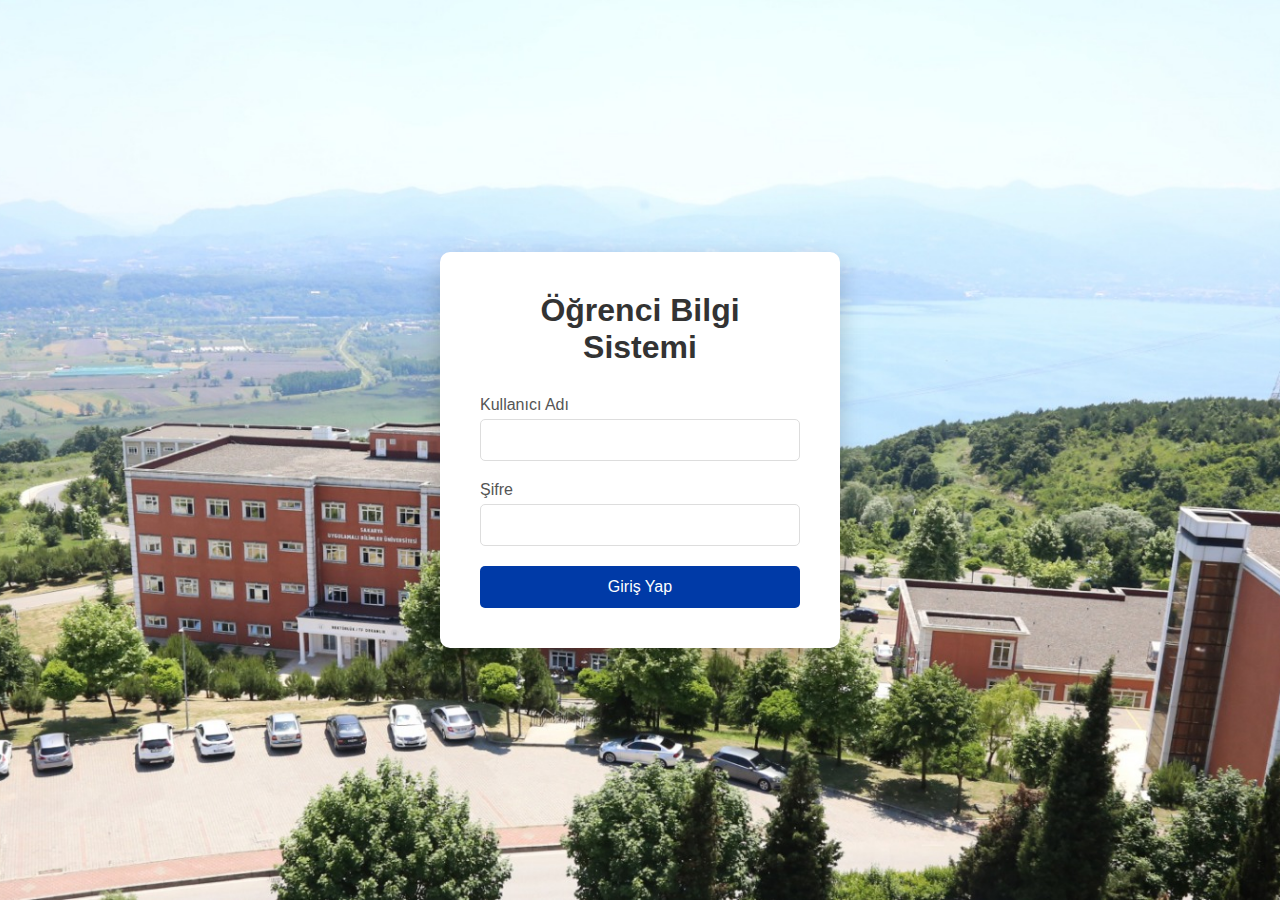
<file: index.html>
<!DOCTYPE html>
<html lang="tr">

<head>
    <meta charset="UTF-8">
    <meta name="viewport" content="width=device-width, initial-scale=1.0">
    <title>Öğrenci Bilgi Sistemi - Giriş</title>
    <link rel="stylesheet" href="styles.css">
</head>

<body>
    <div class="login-container">
        <div class="login-box">
            <h1>Öğrenci Bilgi Sistemi</h1>
            <form id="loginForm">
                <div class="form-group">
                    <label for="username">Kullanıcı Adı</label>
                    <input type="text" id="username" required>
                </div>
                <div class="form-group">
                    <label for="password">Şifre</label>
                    <input type="password" id="password" required>
                </div>
                <button type="submit" class="btn-login">Giriş Yap</button>
            </form>
        </div>
    </div>
    <script src="script.js"></script>
</body>

</html>
</file>
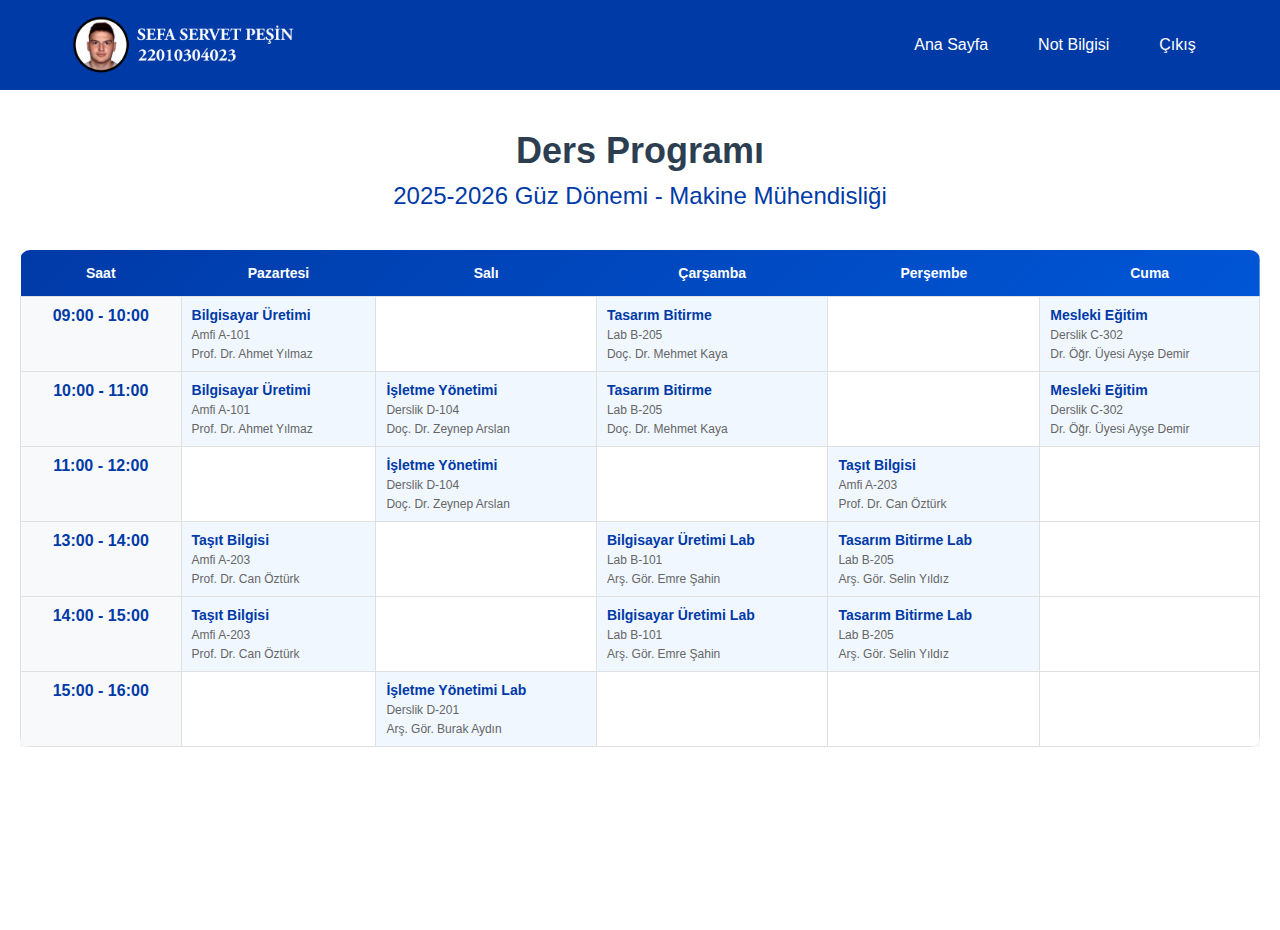
<file: ders-programi.html>
<!DOCTYPE html>
<html lang="tr">

<head>
    <meta charset="UTF-8">
    <meta name="viewport" content="width=device-width, initial-scale=1.0">
    <title>Ders Programı - 2025-2026 Güz Dönemi</title>
    <link rel="stylesheet" href="styles.css">
</head>

<body>
    <nav class="navbar">
        <div class="nav-brand">
            <img src="SSP.png" alt="Logo" class="nav-logo">
        </div>
        <div class="hamburger" onclick="toggleMenu()">
            <span></span>
            <span></span>
            <span></span>
        </div>
        <ul class="nav-menu" id="navMenu">
            <li><a href="home.html">Ana Sayfa</a></li>
            <li class="dropdown">
                <a href="#" class="dropbtn">Not Bilgisi</a>
                <div class="dropdown-content">
                    <a href="notlar-2025-2026-guz.html">2025-2026 GÜZ DÖNEMİ</a>
                    <a href="notlar-2024-2025-bahar.html">2024-2025 BAHAR DÖNEMİ</a>
                    <a href="notlar-2024-2025-guz.html">2024-2025 GÜZ DÖNEMİ</a>
                    <a href="notlar-2023-2024-bahar.html">2023-2024 BAHAR DÖNEMİ</a>
                    <a href="notlar-2023-2024-guz.html">2023-2024 GÜZ DÖNEMİ</a>
                    <a href="notlar-2022-2023-bahar.html">2022-2023 BAHAR DÖNEMİ</a>
                    <a href="notlar-2022-2023-guz.html">2022-2023 GÜZ DÖNEMİ</a>
                </div>
            </li>
            <li><a href="index.html">Çıkış</a></li>
        </ul>
    </nav>

    <div class="content-container">
        <div class="page-header">
            <h1>Ders Programı</h1>
            <h2>2025-2026 Güz Dönemi - Makine Mühendisliği</h2>
        </div>

        <div class="schedule-container">
            <table class="schedule-table">
                <thead>
                    <tr>
                        <th>Saat</th>
                        <th>Pazartesi</th>
                        <th>Salı</th>
                        <th>Çarşamba</th>
                        <th>Perşembe</th>
                        <th>Cuma</th>
                    </tr>
                </thead>
                <tbody>
                    <tr>
                        <td class="time-slot">09:00 - 10:00</td>
                        <td class="class-cell">
                            <div class="class-info">
                                <strong>Bilgisayar Üretimi</strong>
                                <span>Amfi A-101</span>
                                <span>Prof. Dr. Ahmet Yılmaz</span>
                            </div>
                        </td>
                        <td></td>
                        <td class="class-cell">
                            <div class="class-info">
                                <strong>Tasarım Bitirme</strong>
                                <span>Lab B-205</span>
                                <span>Doç. Dr. Mehmet Kaya</span>
                            </div>
                        </td>
                        <td></td>
                        <td class="class-cell">
                            <div class="class-info">
                                <strong>Mesleki Eğitim</strong>
                                <span>Derslik C-302</span>
                                <span>Dr. Öğr. Üyesi Ayşe Demir</span>
                            </div>
                        </td>
                    </tr>
                    <tr>
                        <td class="time-slot">10:00 - 11:00</td>
                        <td class="class-cell">
                            <div class="class-info">
                                <strong>Bilgisayar Üretimi</strong>
                                <span>Amfi A-101</span>
                                <span>Prof. Dr. Ahmet Yılmaz</span>
                            </div>
                        </td>
                        <td class="class-cell">
                            <div class="class-info">
                                <strong>İşletme Yönetimi</strong>
                                <span>Derslik D-104</span>
                                <span>Doç. Dr. Zeynep Arslan</span>
                            </div>
                        </td>
                        <td class="class-cell">
                            <div class="class-info">
                                <strong>Tasarım Bitirme</strong>
                                <span>Lab B-205</span>
                                <span>Doç. Dr. Mehmet Kaya</span>
                            </div>
                        </td>
                        <td></td>
                        <td class="class-cell">
                            <div class="class-info">
                                <strong>Mesleki Eğitim</strong>
                                <span>Derslik C-302</span>
                                <span>Dr. Öğr. Üyesi Ayşe Demir</span>
                            </div>
                        </td>
                    </tr>
                    <tr>
                        <td class="time-slot">11:00 - 12:00</td>
                        <td></td>
                        <td class="class-cell">
                            <div class="class-info">
                                <strong>İşletme Yönetimi</strong>
                                <span>Derslik D-104</span>
                                <span>Doç. Dr. Zeynep Arslan</span>
                            </div>
                        </td>
                        <td></td>
                        <td class="class-cell">
                            <div class="class-info">
                                <strong>Taşıt Bilgisi</strong>
                                <span>Amfi A-203</span>
                                <span>Prof. Dr. Can Öztürk</span>
                            </div>
                        </td>
                        <td></td>
                    </tr>
                    <tr>
                        <td class="time-slot">13:00 - 14:00</td>
                        <td class="class-cell">
                            <div class="class-info">
                                <strong>Taşıt Bilgisi</strong>
                                <span>Amfi A-203</span>
                                <span>Prof. Dr. Can Öztürk</span>
                            </div>
                        </td>
                        <td></td>
                        <td class="class-cell">
                            <div class="class-info">
                                <strong>Bilgisayar Üretimi Lab</strong>
                                <span>Lab B-101</span>
                                <span>Arş. Gör. Emre Şahin</span>
                            </div>
                        </td>
                        <td class="class-cell">
                            <div class="class-info">
                                <strong>Tasarım Bitirme Lab</strong>
                                <span>Lab B-205</span>
                                <span>Arş. Gör. Selin Yıldız</span>
                            </div>
                        </td>
                        <td></td>
                    </tr>
                    <tr>
                        <td class="time-slot">14:00 - 15:00</td>
                        <td class="class-cell">
                            <div class="class-info">
                                <strong>Taşıt Bilgisi</strong>
                                <span>Amfi A-203</span>
                                <span>Prof. Dr. Can Öztürk</span>
                            </div>
                        </td>
                        <td></td>
                        <td class="class-cell">
                            <div class="class-info">
                                <strong>Bilgisayar Üretimi Lab</strong>
                                <span>Lab B-101</span>
                                <span>Arş. Gör. Emre Şahin</span>
                            </div>
                        </td>
                        <td class="class-cell">
                            <div class="class-info">
                                <strong>Tasarım Bitirme Lab</strong>
                                <span>Lab B-205</span>
                                <span>Arş. Gör. Selin Yıldız</span>
                            </div>
                        </td>
                        <td></td>
                    </tr>
                    <tr>
                        <td class="time-slot">15:00 - 16:00</td>
                        <td></td>
                        <td class="class-cell">
                            <div class="class-info">
                                <strong>İşletme Yönetimi Lab</strong>
                                <span>Derslik D-201</span>
                                <span>Arş. Gör. Burak Aydın</span>
                            </div>
                        </td>
                        <td></td>
                        <td></td>
                        <td></td>
                    </tr>
                </tbody>
            </table>
        </div>
    </div>

    <script src="script.js"></script>
</body>

</html>
</file>
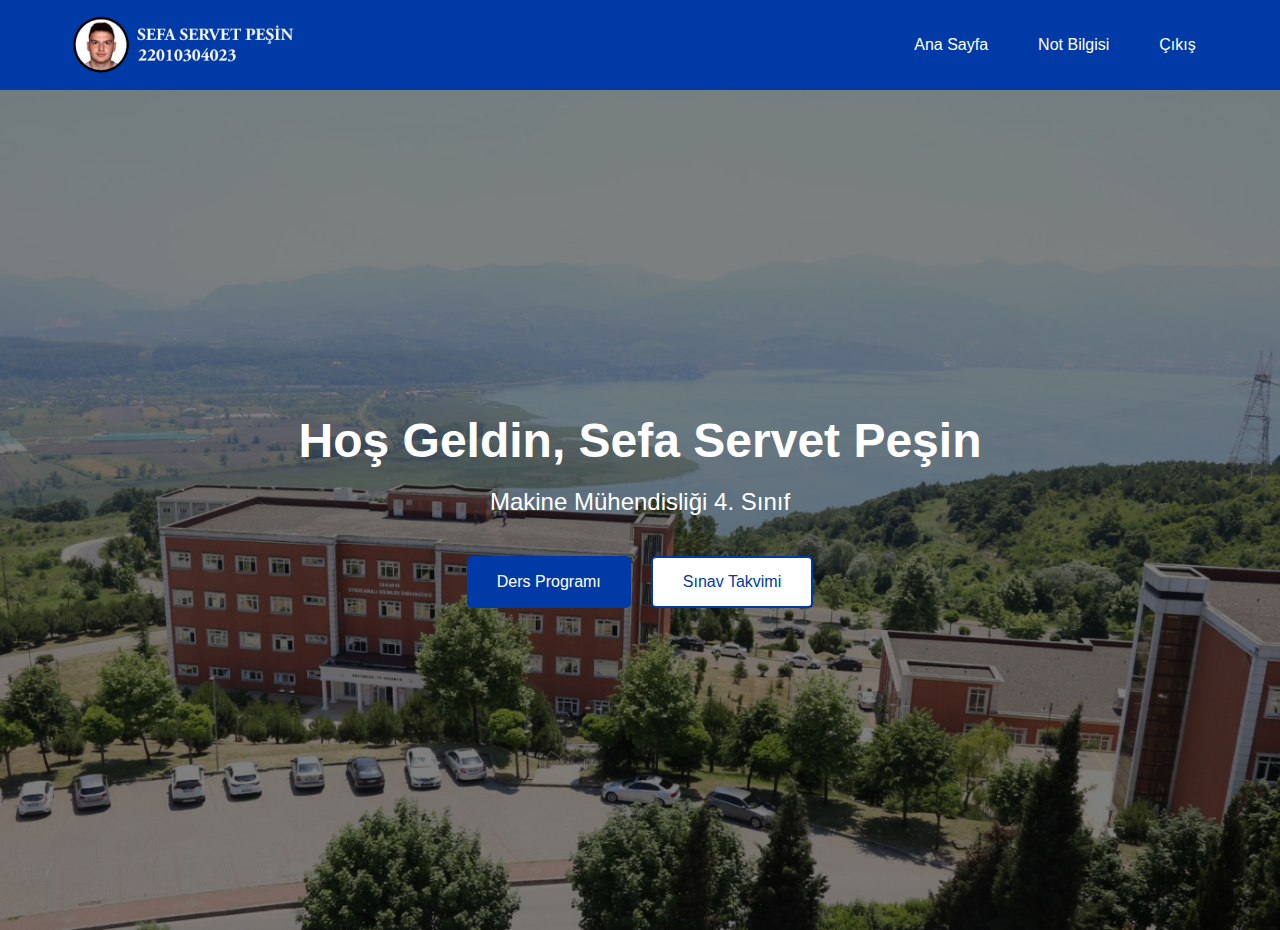
<file: home.html>
<!DOCTYPE html>
<html lang="tr">

<head>
    <meta charset="UTF-8">
    <meta name="viewport" content="width=device-width, initial-scale=1.0">
    <title>Öğrenci Bilgi Sistemi - Ana Sayfa</title>
    <link rel="stylesheet" href="styles.css">
</head>

<body>
    <nav class="navbar">
        <div class="nav-brand">
            <img src="SSP.png" alt="Logo" class="nav-logo">
        </div>
        <div class="hamburger" onclick="toggleMenu()">
            <span></span>
            <span></span>
            <span></span>
        </div>
        <ul class="nav-menu" id="navMenu">
            <li><a href="home.html">Ana Sayfa</a></li>
            <li class="dropdown">
                <a href="#" class="dropbtn">Not Bilgisi</a>
                <div class="dropdown-content">
                    <a href="notlar-2025-2026-guz.html">2025-2026 GÜZ DÖNEMİ</a>
                    <a href="notlar-2024-2025-bahar.html">2024-2025 BAHAR DÖNEMİ</a>
                    <a href="notlar-2024-2025-guz.html">2024-2025 GÜZ DÖNEMİ</a>
                    <a href="notlar-2023-2024-bahar.html">2023-2024 BAHAR DÖNEMİ</a>
                    <a href="notlar-2023-2024-guz.html">2023-2024 GÜZ DÖNEMİ</a>
                    <a href="notlar-2022-2023-bahar.html">2022-2023 BAHAR DÖNEMİ</a>
                    <a href="notlar-2022-2023-guz.html">2022-2023 GÜZ DÖNEMİ</a>
                </div>
            </li>
            <li><a href="index.html">Çıkış</a></li>
        </ul>
    </nav>

    <div class="hero-section">
        <div class="hero-overlay">
            <h1>Hoş Geldin, Sefa Servet Peşin</h1>
            <p>Makine Mühendisliği 4. Sınıf</p>
            <div class="hero-buttons">
                <button class="btn-primary" onclick="window.location.href='ders-programi.html'">Ders Programı</button>
                <button class="btn-secondary" onclick="window.location.href='sinav-takvimi.html'">Sınav Takvimi</button>
            </div>
        </div>
    </div>

    <script src="script.js"></script>
</body>

</html>
</file>
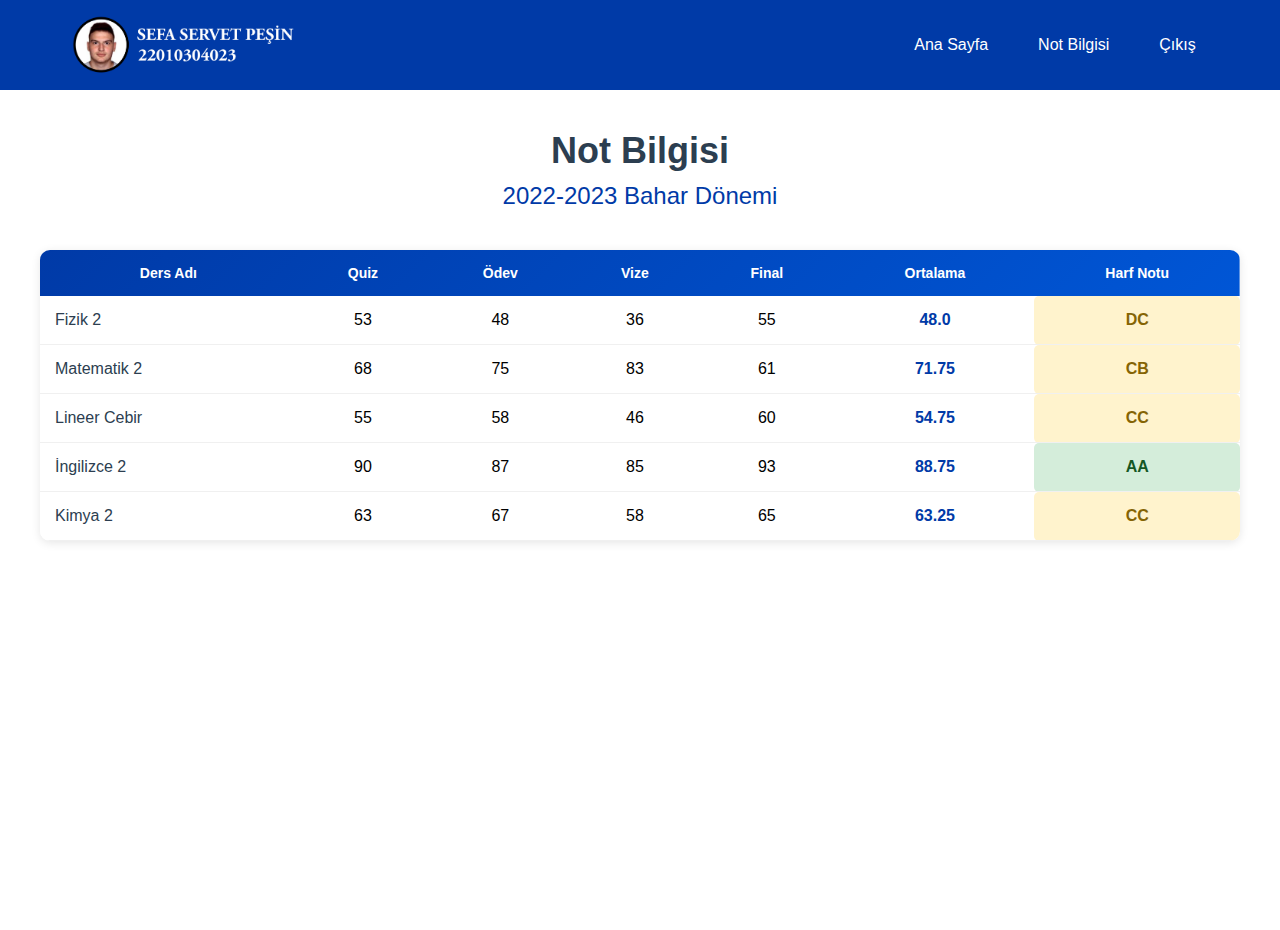
<file: notlar-2022-2023-bahar.html>
<!DOCTYPE html>
<html lang="tr">

<head>
    <meta charset="UTF-8">
    <meta name="viewport" content="width=device-width, initial-scale=1.0">
    <title>Not Bilgisi - 2022-2023 Bahar Dönemi</title>
    <link rel="stylesheet" href="styles.css">
</head>

<body>
    <nav class="navbar">
        <div class="nav-brand">
            <img src="SSP.png" alt="Logo" class="nav-logo">
        </div>
        <div class="hamburger" onclick="toggleMenu()">
            <span></span>
            <span></span>
            <span></span>
        </div>
        <ul class="nav-menu" id="navMenu">
            <li><a href="home.html">Ana Sayfa</a></li>
            <li class="dropdown">
                <a href="#" class="dropbtn">Not Bilgisi</a>
                <div class="dropdown-content">
                    <a href="notlar-2025-2026-guz.html">2025-2026 GÜZ DÖNEMİ</a>
                    <a href="notlar-2024-2025-bahar.html">2024-2025 BAHAR DÖNEMİ</a>
                    <a href="notlar-2024-2025-guz.html">2024-2025 GÜZ DÖNEMİ</a>
                    <a href="notlar-2023-2024-bahar.html">2023-2024 BAHAR DÖNEMİ</a>
                    <a href="notlar-2023-2024-guz.html">2023-2024 GÜZ DÖNEMİ</a>
                    <a href="notlar-2022-2023-bahar.html">2022-2023 BAHAR DÖNEMİ</a>
                    <a href="notlar-2022-2023-guz.html">2022-2023 GÜZ DÖNEMİ</a>
                </div>
            </li>
            <li><a href="index.html">Çıkış</a></li>
        </ul>
    </nav>

    <div class="content-container">
        <div class="page-header">
            <h1>Not Bilgisi</h1>
            <h2>2022-2023 Bahar Dönemi</h2>
        </div>

        <div class="grades-table-container">
            <table class="grades-table">
                <thead>
                    <tr>
                        <th>Ders Adı</th>
                        <th>Quiz</th>
                        <th>Ödev</th>
                        <th>Vize</th>
                        <th>Final</th>
                        <th>Ortalama</th>
                        <th>Harf Notu</th>
                    </tr>
                </thead>
                <tbody>
                    <tr>
                        <td class="course-name">Fizik 2</td>
                        <td>53</td>
                        <td>48</td>
                        <td>36</td>
                        <td>55</td>
                        <td class="average">48.0</td>
                        <td class="grade-letter grade-c">DC</td>
                    </tr>
                    <tr>
                        <td class="course-name">Matematik 2</td>
                        <td>68</td>
                        <td>75</td>
                        <td>83</td>
                        <td>61</td>
                        <td class="average">71.75</td>
                        <td class="grade-letter grade-c">CB</td>
                    </tr>
                    <tr>
                        <td class="course-name">Lineer Cebir</td>
                        <td>55</td>
                        <td>58</td>
                        <td>46</td>
                        <td>60</td>
                        <td class="average">54.75</td>
                        <td class="grade-letter grade-c">CC</td>
                    </tr>
                    <tr>
                        <td class="course-name">İngilizce 2</td>
                        <td>90</td>
                        <td>87</td>
                        <td>85</td>
                        <td>93</td>
                        <td class="average">88.75</td>
                        <td class="grade-letter grade-a">AA</td>
                    </tr>
                    <tr>
                        <td class="course-name">Kimya 2</td>
                        <td>63</td>
                        <td>67</td>
                        <td>58</td>
                        <td>65</td>
                        <td class="average">63.25</td>
                        <td class="grade-letter grade-c">CC</td>
                    </tr>
                </tbody>
            </table>
        </div>

    </div>

    <script src="script.js"></script>
</body>

</html>
</file>
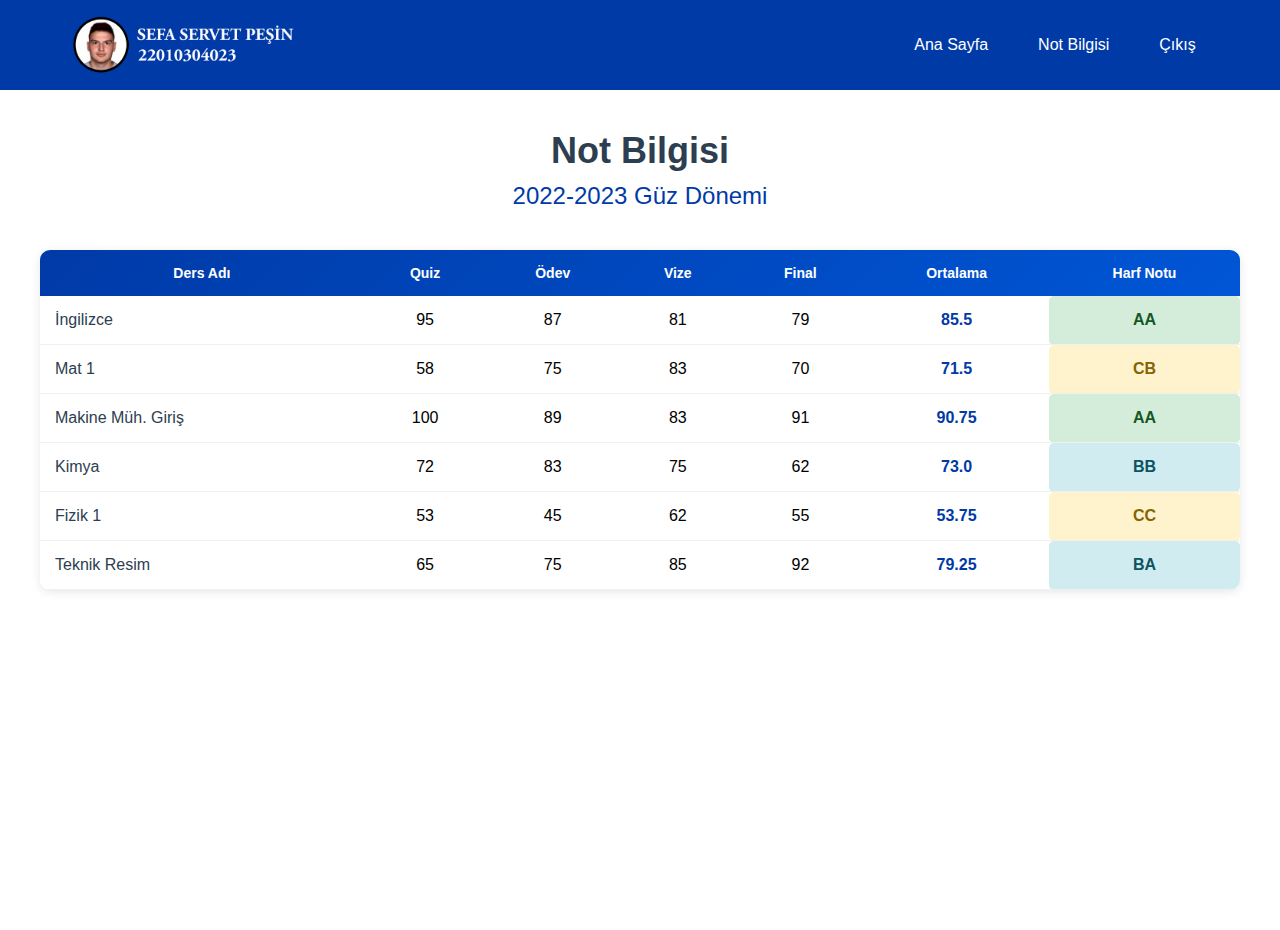
<file: notlar-2022-2023-guz.html>
<!DOCTYPE html>
<html lang="tr">

<head>
    <meta charset="UTF-8">
    <meta name="viewport" content="width=device-width, initial-scale=1.0">
    <title>Not Bilgisi - 2022-2023 Güz Dönemi</title>
    <link rel="stylesheet" href="styles.css">
</head>

<body>
    <nav class="navbar">
        <div class="nav-brand">
            <img src="SSP.png" alt="Logo" class="nav-logo">
        </div>
        <div class="hamburger" onclick="toggleMenu()">
            <span></span>
            <span></span>
            <span></span>
        </div>
        <ul class="nav-menu" id="navMenu">
            <li><a href="home.html">Ana Sayfa</a></li>
            <li class="dropdown">
                <a href="#" class="dropbtn">Not Bilgisi</a>
                <div class="dropdown-content">
                    <a href="notlar-2025-2026-guz.html">2025-2026 GÜZ DÖNEMİ</a>
                    <a href="notlar-2024-2025-bahar.html">2024-2025 BAHAR DÖNEMİ</a>
                    <a href="notlar-2024-2025-guz.html">2024-2025 GÜZ DÖNEMİ</a>
                    <a href="notlar-2023-2024-bahar.html">2023-2024 BAHAR DÖNEMİ</a>
                    <a href="notlar-2023-2024-guz.html">2023-2024 GÜZ DÖNEMİ</a>
                    <a href="notlar-2022-2023-bahar.html">2022-2023 BAHAR DÖNEMİ</a>
                    <a href="notlar-2022-2023-guz.html">2022-2023 GÜZ DÖNEMİ</a>
                </div>
            </li>
            <li><a href="index.html">Çıkış</a></li>
        </ul>
    </nav>

    <div class="content-container">
        <div class="page-header">
            <h1>Not Bilgisi</h1>
            <h2>2022-2023 Güz Dönemi</h2>
        </div>

        <div class="grades-table-container">
            <table class="grades-table">
                <thead>
                    <tr>
                        <th>Ders Adı</th>
                        <th>Quiz</th>
                        <th>Ödev</th>
                        <th>Vize</th>
                        <th>Final</th>
                        <th>Ortalama</th>
                        <th>Harf Notu</th>
                    </tr>
                </thead>
                <tbody>
                    <tr>
                        <td class="course-name">İngilizce</td>
                        <td>95</td>
                        <td>87</td>
                        <td>81</td>
                        <td>79</td>
                        <td class="average">85.5</td>
                        <td class="grade-letter grade-a">AA</td>
                    </tr>
                    <tr>
                        <td class="course-name">Mat 1</td>
                        <td>58</td>
                        <td>75</td>
                        <td>83</td>
                        <td>70</td>
                        <td class="average">71.5</td>
                        <td class="grade-letter grade-c">CB</td>
                    </tr>
                    <tr>
                        <td class="course-name">Makine Müh. Giriş</td>
                        <td>100</td>
                        <td>89</td>
                        <td>83</td>
                        <td>91</td>
                        <td class="average">90.75</td>
                        <td class="grade-letter grade-a">AA</td>
                    </tr>
                    <tr>
                        <td class="course-name">Kimya</td>
                        <td>72</td>
                        <td>83</td>
                        <td>75</td>
                        <td>62</td>
                        <td class="average">73.0</td>
                        <td class="grade-letter grade-b">BB</td>
                    </tr>
                    <tr>
                        <td class="course-name">Fizik 1</td>
                        <td>53</td>
                        <td>45</td>
                        <td>62</td>
                        <td>55</td>
                        <td class="average">53.75</td>
                        <td class="grade-letter grade-c">CC</td>
                    </tr>
                    <tr>
                        <td class="course-name">Teknik Resim</td>
                        <td>65</td>
                        <td>75</td>
                        <td>85</td>
                        <td>92</td>
                        <td class="average">79.25</td>
                        <td class="grade-letter grade-b">BA</td>
                    </tr>
                </tbody>
            </table>
        </div>

    </div>

    <script src="script.js"></script>
</body>

</html>
</file>
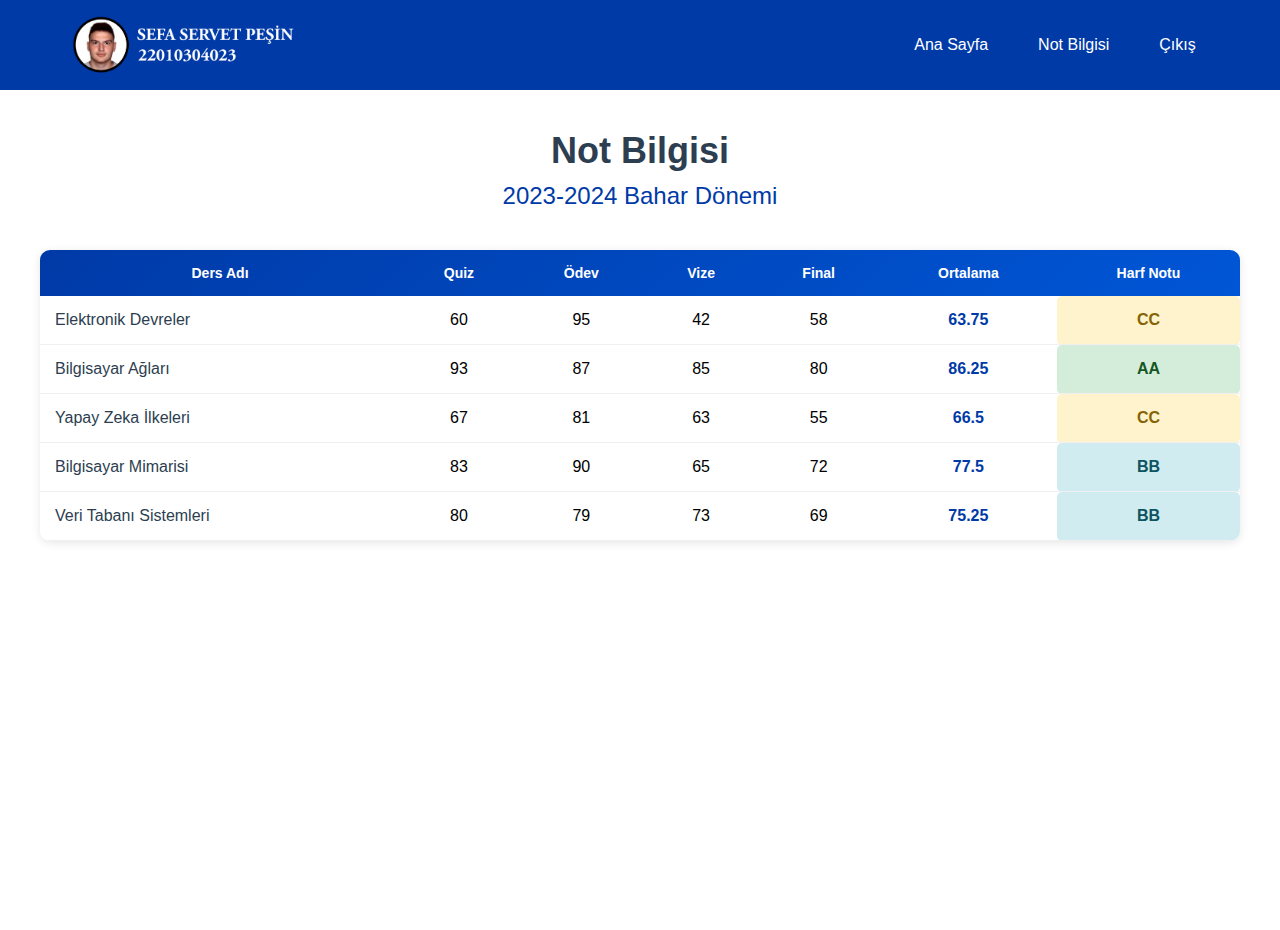
<file: notlar-2023-2024-bahar.html>
<!DOCTYPE html>
<html lang="tr">

<head>
    <meta charset="UTF-8">
    <meta name="viewport" content="width=device-width, initial-scale=1.0">
    <title>Not Bilgisi - 2023-2024 Bahar Dönemi</title>
    <link rel="stylesheet" href="styles.css">
</head>

<body>
    <nav class="navbar">
        <div class="nav-brand">
            <img src="SSP.png" alt="Logo" class="nav-logo">
        </div>
        <div class="hamburger" onclick="toggleMenu()">
            <span></span>
            <span></span>
            <span></span>
        </div>
        <ul class="nav-menu" id="navMenu">
            <li><a href="home.html">Ana Sayfa</a></li>
            <li class="dropdown">
                <a href="#" class="dropbtn">Not Bilgisi</a>
                <div class="dropdown-content">
                    <a href="notlar-2025-2026-guz.html">2025-2026 GÜZ DÖNEMİ</a>
                    <a href="notlar-2024-2025-bahar.html">2024-2025 BAHAR DÖNEMİ</a>
                    <a href="notlar-2024-2025-guz.html">2024-2025 GÜZ DÖNEMİ</a>
                    <a href="notlar-2023-2024-bahar.html">2023-2024 BAHAR DÖNEMİ</a>
                    <a href="notlar-2023-2024-guz.html">2023-2024 GÜZ DÖNEMİ</a>
                    <a href="notlar-2022-2023-bahar.html">2022-2023 BAHAR DÖNEMİ</a>
                    <a href="notlar-2022-2023-guz.html">2022-2023 GÜZ DÖNEMİ</a>
                </div>
            </li>
            <li><a href="index.html">Çıkış</a></li>
        </ul>
    </nav>

    <div class="content-container">
        <div class="page-header">
            <h1>Not Bilgisi</h1>
            <h2>2023-2024 Bahar Dönemi</h2>
        </div>

        <div class="grades-table-container">
            <table class="grades-table">
                <thead>
                    <tr>
                        <th>Ders Adı</th>
                        <th>Quiz</th>
                        <th>Ödev</th>
                        <th>Vize</th>
                        <th>Final</th>
                        <th>Ortalama</th>
                        <th>Harf Notu</th>
                    </tr>
                </thead>
                <tbody>
                    <tr>
                        <td class="course-name">Elektronik Devreler</td>
                        <td>60</td>
                        <td>95</td>
                        <td>42</td>
                        <td>58</td>
                        <td class="average">63.75</td>
                        <td class="grade-letter grade-c">CC</td>
                    </tr>
                    <tr>
                        <td class="course-name">Bilgisayar Ağları</td>
                        <td>93</td>
                        <td>87</td>
                        <td>85</td>
                        <td>80</td>
                        <td class="average">86.25</td>
                        <td class="grade-letter grade-a">AA</td>
                    </tr>
                    <tr>
                        <td class="course-name">Yapay Zeka İlkeleri</td>
                        <td>67</td>
                        <td>81</td>
                        <td>63</td>
                        <td>55</td>
                        <td class="average">66.5</td>
                        <td class="grade-letter grade-c">CC</td>
                    </tr>
                    <tr>
                        <td class="course-name">Bilgisayar Mimarisi</td>
                        <td>83</td>
                        <td>90</td>
                        <td>65</td>
                        <td>72</td>
                        <td class="average">77.5</td>
                        <td class="grade-letter grade-b">BB</td>
                    </tr>
                    <tr>
                        <td class="course-name">Veri Tabanı Sistemleri</td>
                        <td>80</td>
                        <td>79</td>
                        <td>73</td>
                        <td>69</td>
                        <td class="average">75.25</td>
                        <td class="grade-letter grade-b">BB</td>
                    </tr>
                </tbody>
            </table>
        </div>

    </div>

    <script src="script.js"></script>
</body>

</html>
</file>
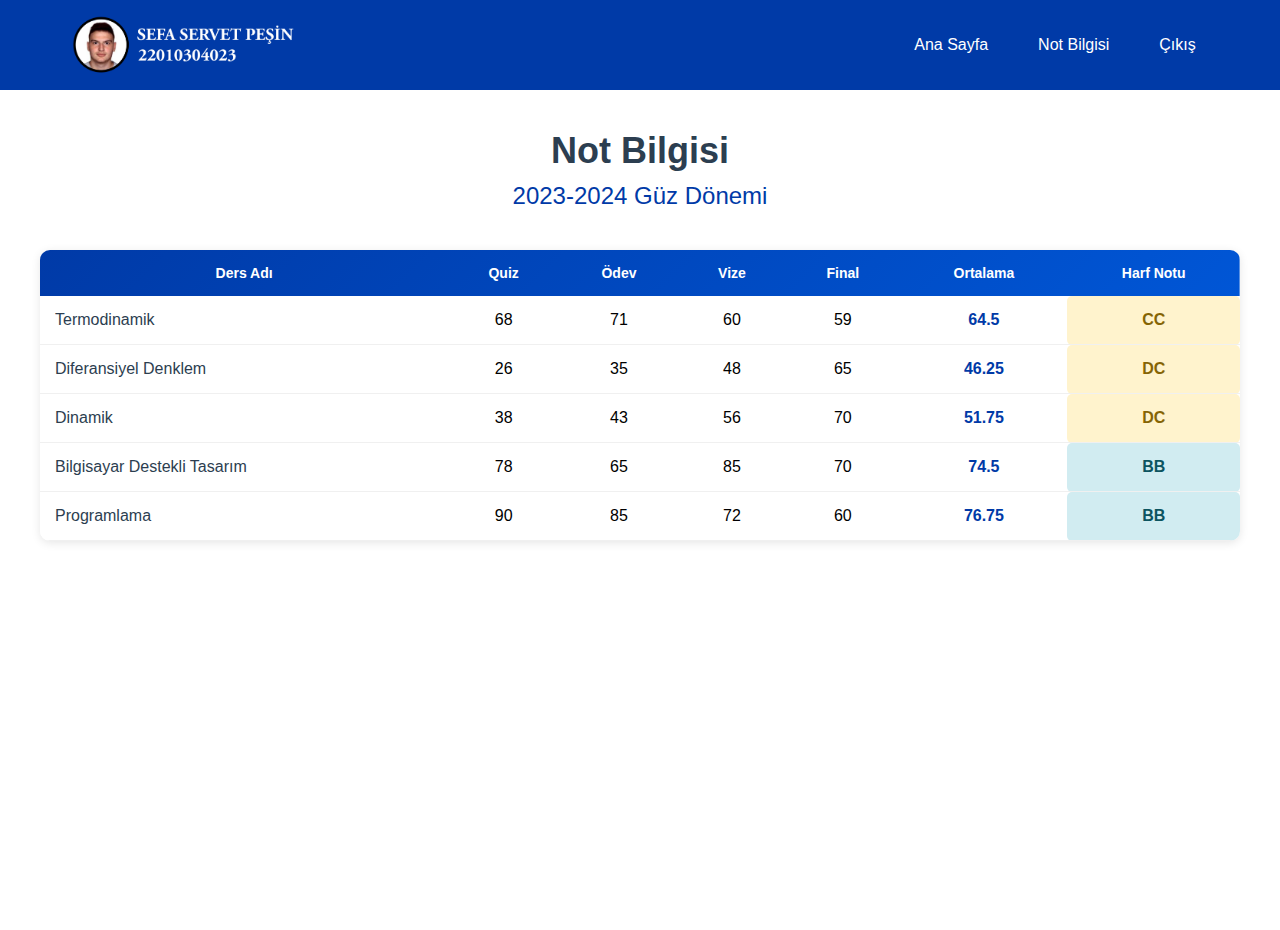
<file: notlar-2023-2024-guz.html>
<!DOCTYPE html>
<html lang="tr">

<head>
    <meta charset="UTF-8">
    <meta name="viewport" content="width=device-width, initial-scale=1.0">
    <title>Not Bilgisi - 2023-2024 Güz Dönemi</title>
    <link rel="stylesheet" href="styles.css">
</head>

<body>
    <nav class="navbar">
        <div class="nav-brand">
            <img src="SSP.png" alt="Logo" class="nav-logo">
        </div>
        <div class="hamburger" onclick="toggleMenu()">
            <span></span>
            <span></span>
            <span></span>
        </div>
        <ul class="nav-menu" id="navMenu">
            <li><a href="home.html">Ana Sayfa</a></li>
            <li class="dropdown">
                <a href="#" class="dropbtn">Not Bilgisi</a>
                <div class="dropdown-content">
                    <a href="notlar-2025-2026-guz.html">2025-2026 GÜZ DÖNEMİ</a>
                    <a href="notlar-2024-2025-bahar.html">2024-2025 BAHAR DÖNEMİ</a>
                    <a href="notlar-2024-2025-guz.html">2024-2025 GÜZ DÖNEMİ</a>
                    <a href="notlar-2023-2024-bahar.html">2023-2024 BAHAR DÖNEMİ</a>
                    <a href="notlar-2023-2024-guz.html">2023-2024 GÜZ DÖNEMİ</a>
                    <a href="notlar-2022-2023-bahar.html">2022-2023 BAHAR DÖNEMİ</a>
                    <a href="notlar-2022-2023-guz.html">2022-2023 GÜZ DÖNEMİ</a>
                </div>
            </li>
            <li><a href="index.html">Çıkış</a></li>
        </ul>
    </nav>

    <div class="content-container">
        <div class="page-header">
            <h1>Not Bilgisi</h1>
            <h2>2023-2024 Güz Dönemi</h2>
        </div>

        <div class="grades-table-container">
            <table class="grades-table">
                <thead>
                    <tr>
                        <th>Ders Adı</th>
                        <th>Quiz</th>
                        <th>Ödev</th>
                        <th>Vize</th>
                        <th>Final</th>
                        <th>Ortalama</th>
                        <th>Harf Notu</th>
                    </tr>
                </thead>
                <tbody>
                    <tr>
                        <td class="course-name">Termodinamik</td>
                        <td>68</td>
                        <td>71</td>
                        <td>60</td>
                        <td>59</td>
                        <td class="average">64.5</td>
                        <td class="grade-letter grade-c">CC</td>
                    </tr>
                    <tr>
                        <td class="course-name">Diferansiyel Denklem</td>
                        <td>26</td>
                        <td>35</td>
                        <td>48</td>
                        <td>65</td>
                        <td class="average">46.25</td>
                        <td class="grade-letter grade-c">DC</td>
                    </tr>
                    <tr>
                        <td class="course-name">Dinamik</td>
                        <td>38</td>
                        <td>43</td>
                        <td>56</td>
                        <td>70</td>
                        <td class="average">51.75</td>
                        <td class="grade-letter grade-c">DC</td>
                    </tr>
                    <tr>
                        <td class="course-name">Bilgisayar Destekli Tasarım</td>
                        <td>78</td>
                        <td>65</td>
                        <td>85</td>
                        <td>70</td>
                        <td class="average">74.5</td>
                        <td class="grade-letter grade-b">BB</td>
                    </tr>
                    <tr>
                        <td class="course-name">Programlama</td>
                        <td>90</td>
                        <td>85</td>
                        <td>72</td>
                        <td>60</td>
                        <td class="average">76.75</td>
                        <td class="grade-letter grade-b">BB</td>
                    </tr>
                </tbody>
            </table>
        </div>

    </div>

    <script src="script.js"></script>
</body>

</html>
</file>
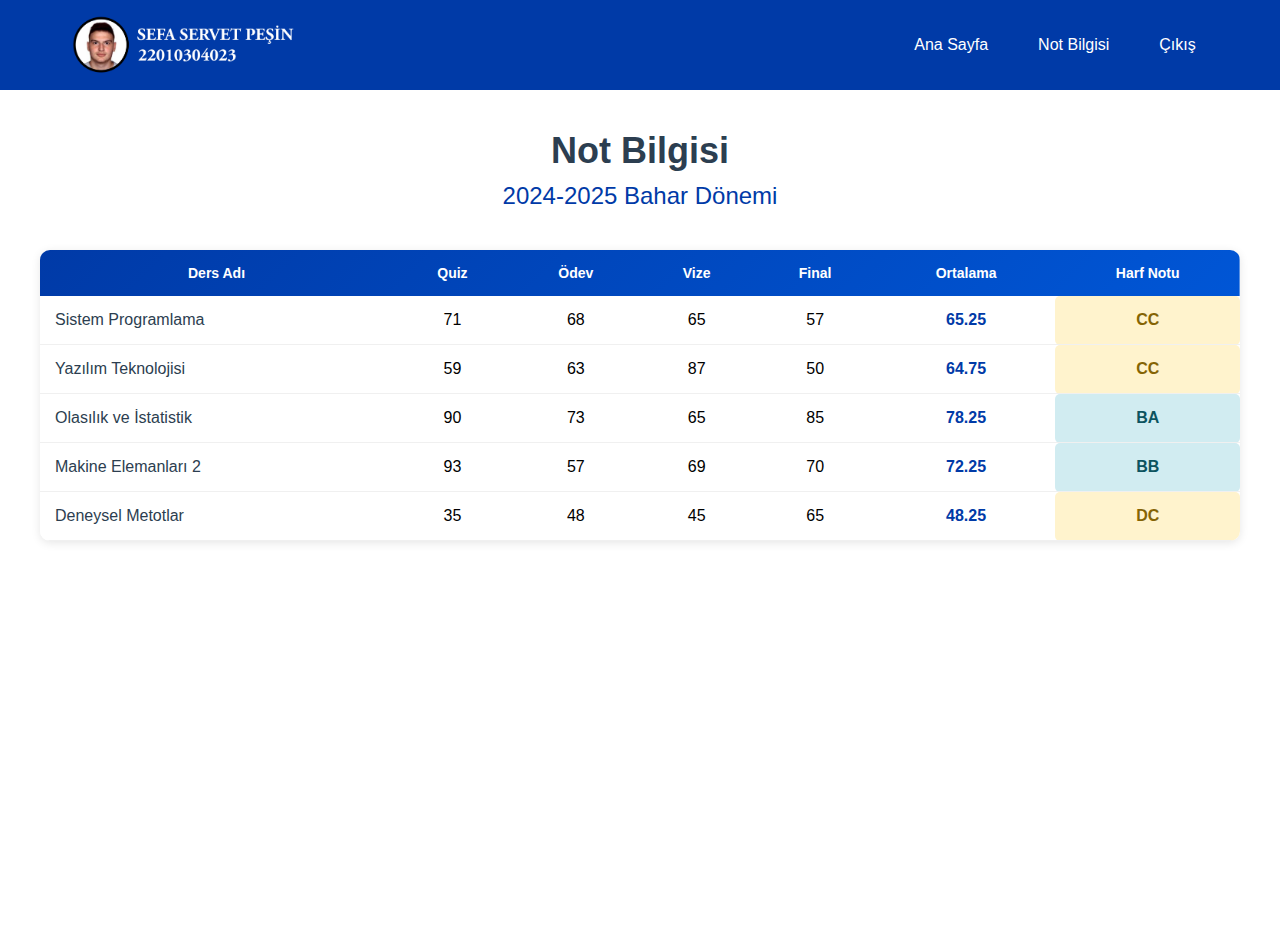
<file: notlar-2024-2025-bahar.html>
<!DOCTYPE html>
<html lang="tr">

<head>
    <meta charset="UTF-8">
    <meta name="viewport" content="width=device-width, initial-scale=1.0">
    <title>Not Bilgisi - 2024-2025 Bahar Dönemi</title>
    <link rel="stylesheet" href="styles.css">
</head>

<body>
    <nav class="navbar">
        <div class="nav-brand">
            <img src="SSP.png" alt="Logo" class="nav-logo">
        </div>
        <div class="hamburger" onclick="toggleMenu()">
            <span></span>
            <span></span>
            <span></span>
        </div>
        <ul class="nav-menu" id="navMenu">
            <li><a href="home.html">Ana Sayfa</a></li>
            <li class="dropdown">
                <a href="#" class="dropbtn">Not Bilgisi</a>
                <div class="dropdown-content">
                    <a href="notlar-2025-2026-guz.html">2025-2026 GÜZ DÖNEMİ</a>
                    <a href="notlar-2024-2025-bahar.html">2024-2025 BAHAR DÖNEMİ</a>
                    <a href="notlar-2024-2025-guz.html">2024-2025 GÜZ DÖNEMİ</a>
                    <a href="notlar-2023-2024-bahar.html">2023-2024 BAHAR DÖNEMİ</a>
                    <a href="notlar-2023-2024-guz.html">2023-2024 GÜZ DÖNEMİ</a>
                    <a href="notlar-2022-2023-bahar.html">2022-2023 BAHAR DÖNEMİ</a>
                    <a href="notlar-2022-2023-guz.html">2022-2023 GÜZ DÖNEMİ</a>
                </div>
            </li>
            <li><a href="index.html">Çıkış</a></li>
        </ul>
    </nav>

    <div class="content-container">
        <div class="page-header">
            <h1>Not Bilgisi</h1>
            <h2>2024-2025 Bahar Dönemi</h2>
        </div>

        <div class="grades-table-container">
            <table class="grades-table">
                <thead>
                    <tr>
                        <th>Ders Adı</th>
                        <th>Quiz</th>
                        <th>Ödev</th>
                        <th>Vize</th>
                        <th>Final</th>
                        <th>Ortalama</th>
                        <th>Harf Notu</th>
                    </tr>
                </thead>
                <tbody>
                    <tr>
                        <td class="course-name">Sistem Programlama</td>
                        <td>71</td>
                        <td>68</td>
                        <td>65</td>
                        <td>57</td>
                        <td class="average">65.25</td>
                        <td class="grade-letter grade-c">CC</td>
                    </tr>
                    <tr>
                        <td class="course-name">Yazılım Teknolojisi</td>
                        <td>59</td>
                        <td>63</td>
                        <td>87</td>
                        <td>50</td>
                        <td class="average">64.75</td>
                        <td class="grade-letter grade-c">CC</td>
                    </tr>
                    <tr>
                        <td class="course-name">Olasılık ve İstatistik</td>
                        <td>90</td>
                        <td>73</td>
                        <td>65</td>
                        <td>85</td>
                        <td class="average">78.25</td>
                        <td class="grade-letter grade-b">BA</td>
                    </tr>
                    <tr>
                        <td class="course-name">Makine Elemanları 2</td>
                        <td>93</td>
                        <td>57</td>
                        <td>69</td>
                        <td>70</td>
                        <td class="average">72.25</td>
                        <td class="grade-letter grade-b">BB</td>
                    </tr>
                    <tr>
                        <td class="course-name">Deneysel Metotlar</td>
                        <td>35</td>
                        <td>48</td>
                        <td>45</td>
                        <td>65</td>
                        <td class="average">48.25</td>
                        <td class="grade-letter grade-c">DC</td>
                    </tr>
                </tbody>
            </table>
        </div>

    </div>

    <script src="script.js"></script>
</body>

</html>
</file>
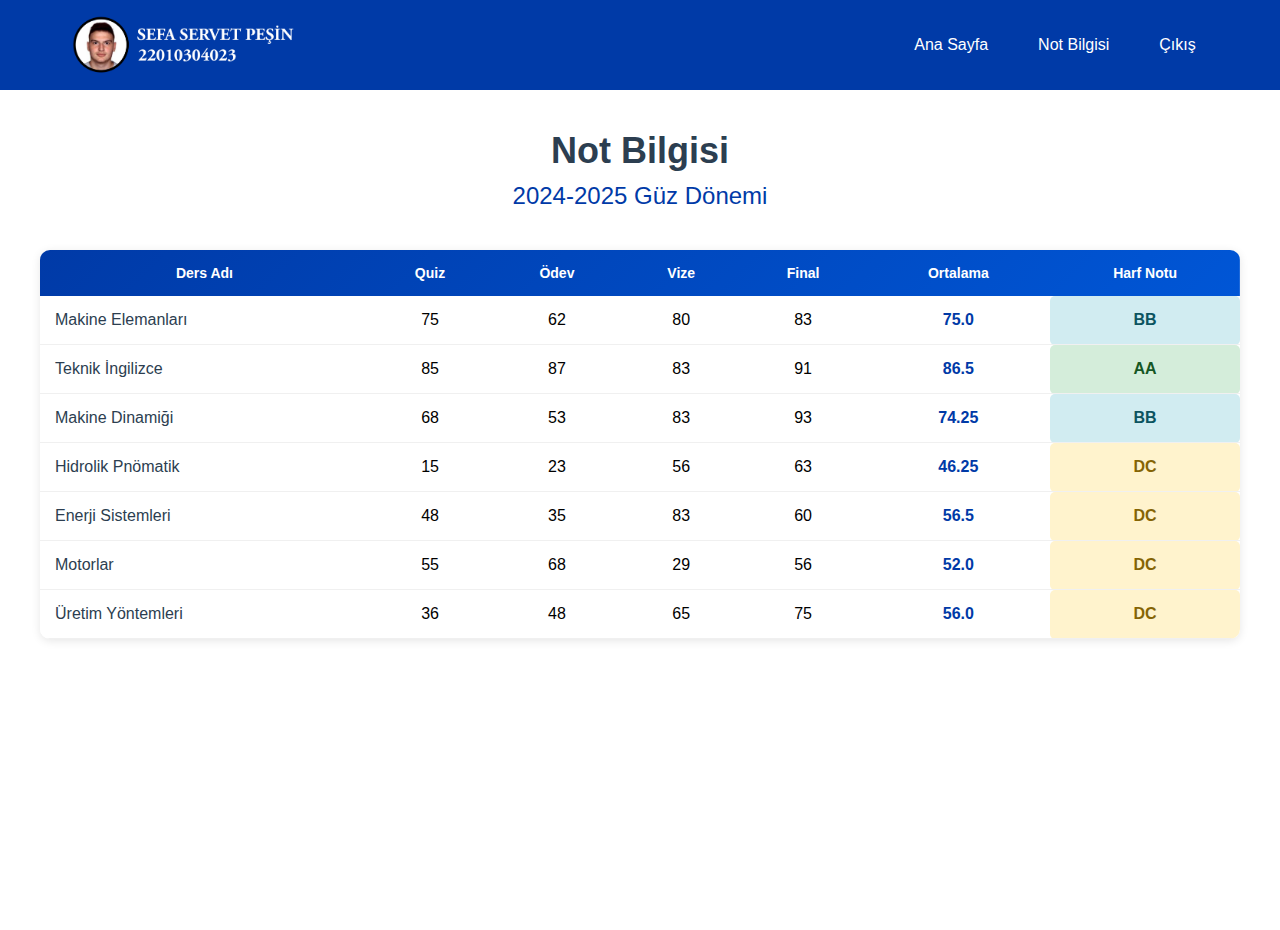
<file: notlar-2024-2025-guz.html>
<!DOCTYPE html>
<html lang="tr">

<head>
    <meta charset="UTF-8">
    <meta name="viewport" content="width=device-width, initial-scale=1.0">
    <title>Not Bilgisi - 2024-2025 Güz Dönemi</title>
    <link rel="stylesheet" href="styles.css">
</head>

<body>
    <nav class="navbar">
        <div class="nav-brand">
            <img src="SSP.png" alt="Logo" class="nav-logo">
        </div>
        <div class="hamburger" onclick="toggleMenu()">
            <span></span>
            <span></span>
            <span></span>
        </div>
        <ul class="nav-menu" id="navMenu">
            <li><a href="home.html">Ana Sayfa</a></li>
            <li class="dropdown">
                <a href="#" class="dropbtn">Not Bilgisi</a>
                <div class="dropdown-content">
                    <a href="notlar-2025-2026-guz.html">2025-2026 GÜZ DÖNEMİ</a>
                    <a href="notlar-2024-2025-bahar.html">2024-2025 BAHAR DÖNEMİ</a>
                    <a href="notlar-2024-2025-guz.html">2024-2025 GÜZ DÖNEMİ</a>
                    <a href="notlar-2023-2024-bahar.html">2023-2024 BAHAR DÖNEMİ</a>
                    <a href="notlar-2023-2024-guz.html">2023-2024 GÜZ DÖNEMİ</a>
                    <a href="notlar-2022-2023-bahar.html">2022-2023 BAHAR DÖNEMİ</a>
                    <a href="notlar-2022-2023-guz.html">2022-2023 GÜZ DÖNEMİ</a>
                </div>
            </li>
            <li><a href="index.html">Çıkış</a></li>
        </ul>
    </nav>

    <div class="content-container">
        <div class="page-header">
            <h1>Not Bilgisi</h1>
            <h2>2024-2025 Güz Dönemi</h2>
        </div>

        <div class="grades-table-container">
            <table class="grades-table">
                <thead>
                    <tr>
                        <th>Ders Adı</th>
                        <th>Quiz</th>
                        <th>Ödev</th>
                        <th>Vize</th>
                        <th>Final</th>
                        <th>Ortalama</th>
                        <th>Harf Notu</th>
                    </tr>
                </thead>
                <tbody>
                    <tr>
                        <td class="course-name">Makine Elemanları</td>
                        <td>75</td>
                        <td>62</td>
                        <td>80</td>
                        <td>83</td>
                        <td class="average">75.0</td>
                        <td class="grade-letter grade-b">BB</td>
                    </tr>
                    <tr>
                        <td class="course-name">Teknik İngilizce</td>
                        <td>85</td>
                        <td>87</td>
                        <td>83</td>
                        <td>91</td>
                        <td class="average">86.5</td>
                        <td class="grade-letter grade-a">AA</td>
                    </tr>
                    <tr>
                        <td class="course-name">Makine Dinamiği</td>
                        <td>68</td>
                        <td>53</td>
                        <td>83</td>
                        <td>93</td>
                        <td class="average">74.25</td>
                        <td class="grade-letter grade-b">BB</td>
                    </tr>
                    <tr>
                        <td class="course-name">Hidrolik Pnömatik</td>
                        <td>15</td>
                        <td>23</td>
                        <td>56</td>
                        <td>63</td>
                        <td class="average">46.25</td>
                        <td class="grade-letter grade-c">DC</td>
                    </tr>
                    <tr>
                        <td class="course-name">Enerji Sistemleri</td>
                        <td>48</td>
                        <td>35</td>
                        <td>83</td>
                        <td>60</td>
                        <td class="average">56.5</td>
                        <td class="grade-letter grade-c">DC</td>
                    </tr>
                    <tr>
                        <td class="course-name">Motorlar</td>
                        <td>55</td>
                        <td>68</td>
                        <td>29</td>
                        <td>56</td>
                        <td class="average">52.0</td>
                        <td class="grade-letter grade-c">DC</td>
                    </tr>
                    <tr>
                        <td class="course-name">Üretim Yöntemleri</td>
                        <td>36</td>
                        <td>48</td>
                        <td>65</td>
                        <td>75</td>
                        <td class="average">56.0</td>
                        <td class="grade-letter grade-c">DC</td>
                    </tr>
                </tbody>
            </table>
        </div>

    </div>

    <script src="script.js"></script>
</body>

</html>
</file>
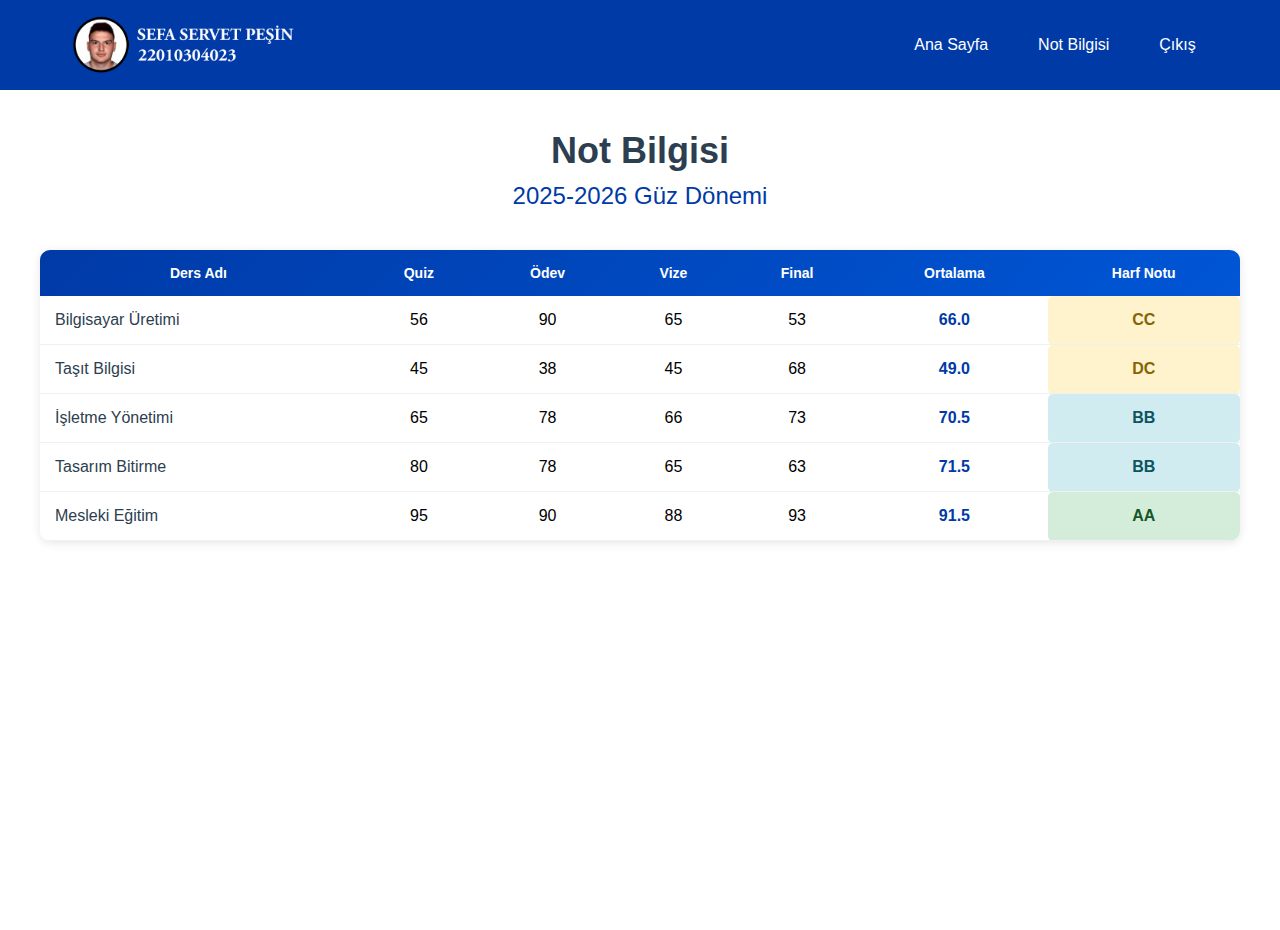
<file: notlar-2025-2026-guz.html>
<!DOCTYPE html>
<html lang="tr">

<head>
    <meta charset="UTF-8">
    <meta name="viewport" content="width=device-width, initial-scale=1.0">
    <title>Not Bilgisi - 2025-2026 Güz Dönemi</title>
    <link rel="stylesheet" href="styles.css">
</head>

<body>
    <nav class="navbar">
        <div class="nav-brand">
            <img src="SSP.png" alt="Logo" class="nav-logo">
        </div>
        <div class="hamburger" onclick="toggleMenu()">
            <span></span>
            <span></span>
            <span></span>
        </div>
        <ul class="nav-menu" id="navMenu">
            <li><a href="home.html">Ana Sayfa</a></li>
            <li class="dropdown">
                <a href="#" class="dropbtn">Not Bilgisi</a>
                <div class="dropdown-content">
                    <a href="notlar-2025-2026-guz.html">2025-2026 GÜZ DÖNEMİ</a>
                    <a href="notlar-2024-2025-bahar.html">2024-2025 BAHAR DÖNEMİ</a>
                    <a href="notlar-2024-2025-guz.html">2024-2025 GÜZ DÖNEMİ</a>
                    <a href="notlar-2023-2024-bahar.html">2023-2024 BAHAR DÖNEMİ</a>
                    <a href="notlar-2023-2024-guz.html">2023-2024 GÜZ DÖNEMİ</a>
                    <a href="notlar-2022-2023-bahar.html">2022-2023 BAHAR DÖNEMİ</a>
                    <a href="notlar-2022-2023-guz.html">2022-2023 GÜZ DÖNEMİ</a>
                </div>
            </li>
            <li><a href="index.html">Çıkış</a></li>
        </ul>
    </nav>

    <div class="content-container">
        <div class="page-header">
            <h1>Not Bilgisi</h1>
            <h2>2025-2026 Güz Dönemi</h2>
        </div>

        <div class="grades-table-container">
            <table class="grades-table">
                <thead>
                    <tr>
                        <th>Ders Adı</th>
                        <th>Quiz</th>
                        <th>Ödev</th>
                        <th>Vize</th>
                        <th>Final</th>
                        <th>Ortalama</th>
                        <th>Harf Notu</th>
                    </tr>
                </thead>
                <tbody>
                    <tr>
                        <td class="course-name">Bilgisayar Üretimi</td>
                        <td>56</td>
                        <td>90</td>
                        <td>65</td>
                        <td>53</td>
                        <td class="average">66.0</td>
                        <td class="grade-letter grade-c">CC</td>
                    </tr>
                    <tr>
                        <td class="course-name">Taşıt Bilgisi</td>
                        <td>45</td>
                        <td>38</td>
                        <td>45</td>
                        <td>68</td>
                        <td class="average">49.0</td>
                        <td class="grade-letter grade-c">DC</td>
                    </tr>
                    <tr>
                        <td class="course-name">İşletme Yönetimi</td>
                        <td>65</td>
                        <td>78</td>
                        <td>66</td>
                        <td>73</td>
                        <td class="average">70.5</td>
                        <td class="grade-letter grade-b">BB</td>
                    </tr>
                    <tr>
                        <td class="course-name">Tasarım Bitirme</td>
                        <td>80</td>
                        <td>78</td>
                        <td>65</td>
                        <td>63</td>
                        <td class="average">71.5</td>
                        <td class="grade-letter grade-b">BB</td>
                    </tr>
                    <tr>
                        <td class="course-name">Mesleki Eğitim</td>
                        <td>95</td>
                        <td>90</td>
                        <td>88</td>
                        <td>93</td>
                        <td class="average">91.5</td>
                        <td class="grade-letter grade-a">AA</td>
                    </tr>
                </tbody>
            </table>
        </div>

    </div>

    <script src="script.js"></script>
</body>

</html>
</file>
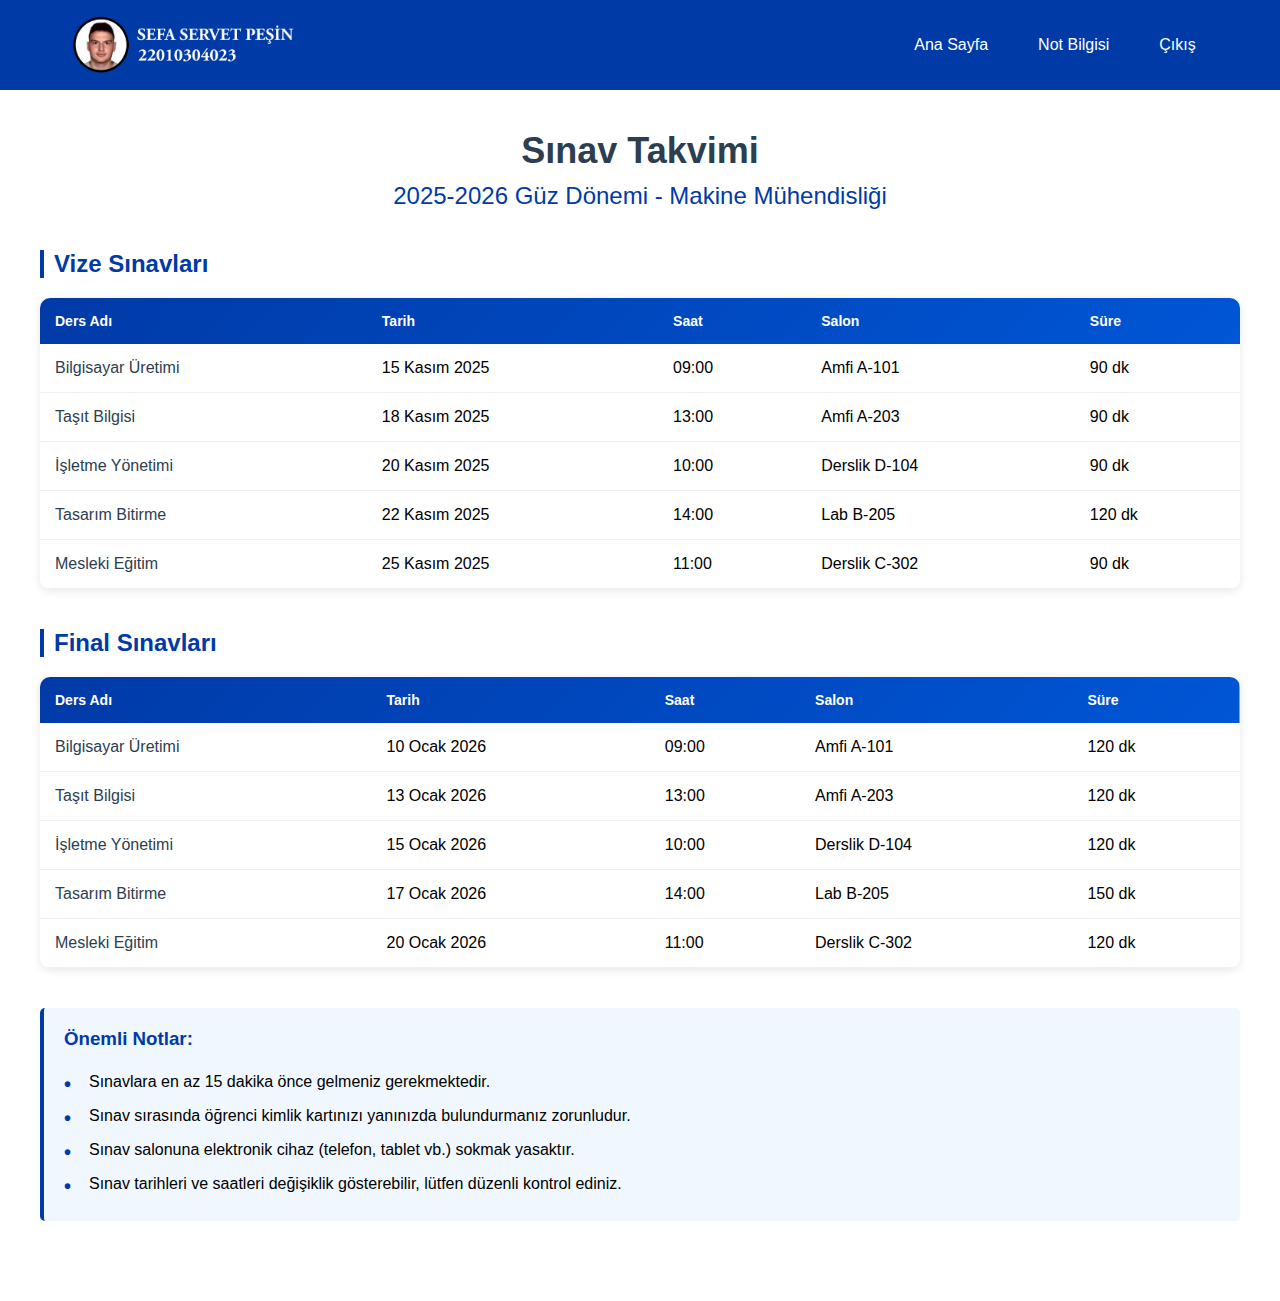
<file: sinav-takvimi.html>
<!DOCTYPE html>
<html lang="tr">

<head>
    <meta charset="UTF-8">
    <meta name="viewport" content="width=device-width, initial-scale=1.0">
    <title>Sınav Takvimi - 2025-2026 Güz Dönemi</title>
    <link rel="stylesheet" href="styles.css">
</head>

<body>
    <nav class="navbar">
        <div class="nav-brand">
            <img src="SSP.png" alt="Logo" class="nav-logo">
        </div>
        <div class="hamburger" onclick="toggleMenu()">
            <span></span>
            <span></span>
            <span></span>
        </div>
        <ul class="nav-menu" id="navMenu">
            <li><a href="home.html">Ana Sayfa</a></li>
            <li class="dropdown">
                <a href="#" class="dropbtn">Not Bilgisi</a>
                <div class="dropdown-content">
                    <a href="notlar-2025-2026-guz.html">2025-2026 GÜZ DÖNEMİ</a>
                    <a href="notlar-2024-2025-bahar.html">2024-2025 BAHAR DÖNEMİ</a>
                    <a href="notlar-2024-2025-guz.html">2024-2025 GÜZ DÖNEMİ</a>
                    <a href="notlar-2023-2024-bahar.html">2023-2024 BAHAR DÖNEMİ</a>
                    <a href="notlar-2023-2024-guz.html">2023-2024 GÜZ DÖNEMİ</a>
                    <a href="notlar-2022-2023-bahar.html">2022-2023 BAHAR DÖNEMİ</a>
                    <a href="notlar-2022-2023-guz.html">2022-2023 GÜZ DÖNEMİ</a>
                </div>
            </li>
            <li><a href="index.html">Çıkış</a></li>
        </ul>
    </nav>

    <div class="content-container">
        <div class="page-header">
            <h1>Sınav Takvimi</h1>
            <h2>2025-2026 Güz Dönemi - Makine Mühendisliği</h2>
        </div>

        <div class="exam-section">
            <h3 class="exam-type-title">Vize Sınavları</h3>
            <div class="exam-table-container">
                <table class="exam-table">
                    <thead>
                        <tr>
                            <th>Ders Adı</th>
                            <th>Tarih</th>
                            <th>Saat</th>
                            <th>Salon</th>
                            <th>Süre</th>
                        </tr>
                    </thead>
                    <tbody>
                        <tr>
                            <td class="course-name">Bilgisayar Üretimi</td>
                            <td>15 Kasım 2025</td>
                            <td>09:00</td>
                            <td>Amfi A-101</td>
                            <td>90 dk</td>
                        </tr>
                        <tr>
                            <td class="course-name">Taşıt Bilgisi</td>
                            <td>18 Kasım 2025</td>
                            <td>13:00</td>
                            <td>Amfi A-203</td>
                            <td>90 dk</td>
                        </tr>
                        <tr>
                            <td class="course-name">İşletme Yönetimi</td>
                            <td>20 Kasım 2025</td>
                            <td>10:00</td>
                            <td>Derslik D-104</td>
                            <td>90 dk</td>
                        </tr>
                        <tr>
                            <td class="course-name">Tasarım Bitirme</td>
                            <td>22 Kasım 2025</td>
                            <td>14:00</td>
                            <td>Lab B-205</td>
                            <td>120 dk</td>
                        </tr>
                        <tr>
                            <td class="course-name">Mesleki Eğitim</td>
                            <td>25 Kasım 2025</td>
                            <td>11:00</td>
                            <td>Derslik C-302</td>
                            <td>90 dk</td>
                        </tr>
                    </tbody>
                </table>
            </div>
        </div>

        <div class="exam-section">
            <h3 class="exam-type-title">Final Sınavları</h3>
            <div class="exam-table-container">
                <table class="exam-table">
                    <thead>
                        <tr>
                            <th>Ders Adı</th>
                            <th>Tarih</th>
                            <th>Saat</th>
                            <th>Salon</th>
                            <th>Süre</th>
                        </tr>
                    </thead>
                    <tbody>
                        <tr>
                            <td class="course-name">Bilgisayar Üretimi</td>
                            <td>10 Ocak 2026</td>
                            <td>09:00</td>
                            <td>Amfi A-101</td>
                            <td>120 dk</td>
                        </tr>
                        <tr>
                            <td class="course-name">Taşıt Bilgisi</td>
                            <td>13 Ocak 2026</td>
                            <td>13:00</td>
                            <td>Amfi A-203</td>
                            <td>120 dk</td>
                        </tr>
                        <tr>
                            <td class="course-name">İşletme Yönetimi</td>
                            <td>15 Ocak 2026</td>
                            <td>10:00</td>
                            <td>Derslik D-104</td>
                            <td>120 dk</td>
                        </tr>
                        <tr>
                            <td class="course-name">Tasarım Bitirme</td>
                            <td>17 Ocak 2026</td>
                            <td>14:00</td>
                            <td>Lab B-205</td>
                            <td>150 dk</td>
                        </tr>
                        <tr>
                            <td class="course-name">Mesleki Eğitim</td>
                            <td>20 Ocak 2026</td>
                            <td>11:00</td>
                            <td>Derslik C-302</td>
                            <td>120 dk</td>
                        </tr>
                    </tbody>
                </table>
            </div>
        </div>

        <div class="exam-notes">
            <h3>Önemli Notlar:</h3>
            <ul>
                <li>Sınavlara en az 15 dakika önce gelmeniz gerekmektedir.</li>
                <li>Sınav sırasında öğrenci kimlik kartınızı yanınızda bulundurmanız zorunludur.</li>
                <li>Sınav salonuna elektronik cihaz (telefon, tablet vb.) sokmak yasaktır.</li>
                <li>Sınav tarihleri ve saatleri değişiklik gösterebilir, lütfen düzenli kontrol ediniz.</li>
            </ul>
        </div>
    </div>

    <script src="script.js"></script>
</body>

</html>
</file>
<file: styles.css>
* {
    margin: 0;
    padding: 0;
    box-sizing: border-box;
}

body {
    font-family: 'Segoe UI', Tahoma, Geneva, Verdana, sans-serif;
    background: url('maxresdefault.jpg') center/cover no-repeat fixed;
    min-height: 100vh;
}

/* Login Sayfası */
.login-container {
    display: flex;
    justify-content: center;
    align-items: center;
    min-height: 100vh;
}

.login-box {
    background: white;
    padding: 40px;
    border-radius: 10px;
    box-shadow: 0 10px 25px rgba(0, 0, 0, 0.2);
    width: 100%;
    max-width: 400px;
}

.login-box h1 {
    text-align: center;
    color: #333;
    margin-bottom: 30px;
}

.form-group {
    margin-bottom: 20px;
}

.form-group label {
    display: block;
    margin-bottom: 5px;
    color: #555;
    font-weight: 500;
}

.form-group input {
    width: 100%;
    padding: 12px;
    border: 1px solid #ddd;
    border-radius: 5px;
    font-size: 14px;
}

.form-group input:focus {
    outline: none;
    border-color: #003aa7;
}

.btn-login {
    width: 100%;
    padding: 12px;
    background: #003aa7;
    color: white;
    border: none;
    border-radius: 5px;
    font-size: 16px;
    cursor: pointer;
    transition: background 0.3s;
}

.btn-login:hover {
    background: #002d7a;
}

/* Navbar */
.navbar {
    background: #003aa7;
    padding: 15px 30px;
    display: flex;
    justify-content: center;
    align-items: center;
    gap: 600px;
    box-shadow: 0 2px 10px rgba(0, 58, 167, 0.3);
}

.nav-brand {
    color: white;
    font-size: 20px;
    font-weight: bold;
    display: flex;
    align-items: center;
    gap: 15px;
}

.nav-logo {
    height: 60px;
    width: auto;
}

.nav-menu {
    list-style: none;
    display: flex;
    gap: 20px;
}

.nav-menu li {
    position: relative;
}

.nav-menu a {
    color: white;
    text-decoration: none;
    padding: 10px 15px;
    display: block;
    transition: background 0.3s;
}

.nav-menu a:hover {
    background: #0056d6;
    border-radius: 5px;
}

/* Dropdown Menu */
.dropdown-content {
    display: none;
    position: absolute;
    background: #0056d6;
    min-width: 220px;
    box-shadow: 0 8px 16px rgba(0, 58, 167, 0.4);
    z-index: 1;
    border-radius: 5px;
    top: 100%;
}

.dropdown-content a {
    padding: 12px 16px;
    border-radius: 0;
}

.dropdown-content a:hover {
    background: #003aa7;
}

.dropdown:hover .dropdown-content {
    display: block;
}

/* Hero Section */
.hero-section {
    height: calc(100vh - 60px);
    background: url('maxresdefault.jpg') center/cover;
    position: relative;
}

.hero-overlay {
    background: rgba(0, 0, 0, 0.5);
    height: 100%;
    display: flex;
    flex-direction: column;
    justify-content: center;
    align-items: center;
    color: white;
    text-align: center;
}

.hero-overlay h1 {
    font-size: 48px;
    margin-bottom: 20px;
}

.hero-overlay p {
    font-size: 24px;
    margin-bottom: 40px;
}

.hero-buttons {
    display: flex;
    gap: 20px;
}

.btn-primary,
.btn-secondary {
    padding: 15px 30px;
    font-size: 16px;
    border: none;
    border-radius: 5px;
    cursor: pointer;
    transition: transform 0.3s, box-shadow 0.3s;
}

.btn-primary {
    background: #003aa7;
    color: white;
}

.btn-primary:hover {
    transform: translateY(-2px);
    box-shadow: 0 5px 15px rgba(0, 58, 167, 0.5);
}

.btn-secondary {
    background: white;
    color: #003aa7;
    border: 2px solid #003aa7;
}

.btn-secondary:hover {
    transform: translateY(-2px);
    box-shadow: 0 5px 15px rgba(0, 58, 167, 0.3);
    background: #f0f7ff;
}


/* Not Sayfaları */
.content-container {
    background: white;
    min-height: calc(100vh - 60px);
    padding: 40px 20px;
}

.page-header {
    text-align: center;
    margin-bottom: 40px;
}

.page-header h1 {
    color: #2c3e50;
    font-size: 36px;
    margin-bottom: 10px;
}

.page-header h2 {
    color: #003aa7;
    font-size: 24px;
    font-weight: normal;
}

.grades-table-container {
    max-width: 1200px;
    margin: 0 auto 40px;
    overflow-x: auto;
    box-shadow: 0 2px 10px rgba(0, 0, 0, 0.1);
    border-radius: 10px;
}

.grades-table {
    width: 100%;
    border-collapse: collapse;
    background: white;
}

.grades-table thead {
    background: linear-gradient(135deg, #003aa7 0%, #0056d6 100%);
    color: white;
}

.grades-table th {
    padding: 15px;
    text-align: center;
    font-weight: 600;
    font-size: 14px;
}

.grades-table td {
    padding: 15px;
    text-align: center;
    border-bottom: 1px solid #f0f0f0;
}

.grades-table tbody tr:hover {
    background: #f8f9fa;
}

.course-name {
    text-align: left !important;
    font-weight: 500;
    color: #2c3e50;
}

.average {
    font-weight: bold;
    color: #003aa7;
}

.grade-letter {
    font-weight: bold;
    font-size: 16px;
    padding: 5px 10px;
    border-radius: 5px;
}

.grade-a {
    background: #d4edda;
    color: #155724;
}

.grade-b {
    background: #d1ecf1;
    color: #0c5460;
}

.grade-c {
    background: #fff3cd;
    color: #856404;
}

/* Dönem Özeti */
.semester-summary {
    max-width: 1200px;
    margin: 0 auto;
    display: flex;
    gap: 20px;
    justify-content: center;
    flex-wrap: wrap;
}

.summary-card {
    background: linear-gradient(135deg, #003aa7 0%, #0056d6 100%);
    color: white;
    padding: 30px;
    border-radius: 10px;
    text-align: center;
    min-width: 200px;
    box-shadow: 0 5px 15px rgba(0, 58, 167, 0.4);
}

.summary-card h3 {
    font-size: 16px;
    margin-bottom: 15px;
    font-weight: normal;
    opacity: 0.9;
}

.summary-card .summary-value {
    font-size: 36px;
    font-weight: bold;
}

/* Responsive - Mobile */
@media (max-width: 768px) {

    /* Navbar */
    .navbar {
        flex-direction: column;
        gap: 15px;
        padding: 10px 15px;
    }

    .nav-brand {
        gap: 10px;
    }

    .nav-logo {
        height: 40px;
    }

    .nav-menu {
        flex-direction: column;
        width: 100%;
        gap: 5px;
    }

    .nav-menu li {
        width: 100%;
        text-align: center;
    }

    .dropdown-content {
        position: relative;
        width: 100%;
    }

    /* Hero Section */
    .hero-overlay h1 {
        font-size: 32px;
        padding: 0 20px;
    }

    .hero-overlay p {
        font-size: 18px;
        padding: 0 20px;
    }

    .hero-buttons {
        flex-direction: column;
        width: 100%;
        padding: 0 20px;
    }

    .btn-primary,
    .btn-secondary {
        width: 100%;
    }

    /* Login */
    .login-box {
        margin: 20px;
        padding: 30px 20px;
    }

    /* Tables */
    .grades-table {
        font-size: 12px;
    }

    .grades-table th,
    .grades-table td {
        padding: 10px 5px;
    }

    .course-name {
        font-size: 11px;
    }

    .page-header h1 {
        font-size: 28px;
    }

    .page-header h2 {
        font-size: 18px;
    }

    /* Content Container */
    .content-container {
        padding: 20px 10px;
    }

    /* Exam Tables */
    .exam-table {
        font-size: 11px;
    }

    .exam-table th,
    .exam-table td {
        padding: 8px 4px;
    }

    .exam-type-title {
        font-size: 20px;
    }

    .exam-notes {
        padding: 15px;
        margin: 20px 10px;
    }

    .exam-notes h3 {
        font-size: 16px;
    }

    .exam-notes li {
        font-size: 13px;
    }

    /* Schedule Table */
    .schedule-table {
        font-size: 11px;
    }

    .schedule-table th,
    .schedule-table td {
        padding: 8px 4px;
    }

    .class-info strong {
        font-size: 12px;
    }

    .class-info span {
        font-size: 10px;
    }
}

/* Responsive - Tablet */
@media (min-width: 769px) and (max-width: 1024px) {
    .navbar {
        padding: 15px 20px;
        gap: 30px;
    }

    .hero-overlay h1 {
        font-size: 40px;
    }

    .hero-overlay p {
        font-size: 20px;
    }

    .grades-table {
        font-size: 13px;
    }

    .schedule-table {
        font-size: 12px;
    }

    .exam-table {
        font-size: 13px;
    }
}


/* Sınav Takvimi */
.exam-section {
    max-width: 1200px;
    margin: 0 auto 40px;
}

.exam-type-title {
    color: #003aa7;
    font-size: 24px;
    margin-bottom: 20px;
    padding-left: 10px;
    border-left: 4px solid #003aa7;
}

.exam-table-container {
    overflow-x: auto;
    box-shadow: 0 2px 10px rgba(0, 0, 0, 0.1);
    border-radius: 10px;
    margin-bottom: 30px;
}

.exam-table {
    width: 100%;
    border-collapse: collapse;
    background: white;
}

.exam-table thead {
    background: linear-gradient(135deg, #003aa7 0%, #0056d6 100%);
    color: white;
}

.exam-table th {
    padding: 15px;
    text-align: left;
    font-weight: 600;
    font-size: 14px;
}

.exam-table td {
    padding: 15px;
    border-bottom: 1px solid #f0f0f0;
}

.exam-table tbody tr:hover {
    background: #f8f9fa;
}

.exam-notes {
    max-width: 1200px;
    margin: 40px auto;
    padding: 20px;
    background: #f0f7ff;
    border-left: 4px solid #003aa7;
    border-radius: 5px;
}

.exam-notes h3 {
    color: #003aa7;
    margin-bottom: 15px;
}

.exam-notes ul {
    list-style: none;
    padding: 0;
}

.exam-notes li {
    padding: 8px 0;
    padding-left: 25px;
    position: relative;
}

.exam-notes li:before {
    content: "•";
    color: #003aa7;
    font-weight: bold;
    position: absolute;
    left: 0;
    font-size: 20px;
}

/* Ders Programı */
.schedule-container {
    max-width: 1400px;
    margin: 0 auto;
    overflow-x: auto;
}

.schedule-table {
    width: 100%;
    border-collapse: collapse;
    background: white;
    box-shadow: 0 2px 10px rgba(0, 0, 0, 0.1);
    border-radius: 10px;
    overflow: hidden;
}

.schedule-table thead {
    background: linear-gradient(135deg, #003aa7 0%, #0056d6 100%);
    color: white;
}

.schedule-table th {
    padding: 15px;
    text-align: center;
    font-weight: 600;
    font-size: 14px;
}

.schedule-table td {
    padding: 10px;
    border: 1px solid #e0e0e0;
    vertical-align: top;
    min-height: 80px;
}

.time-slot {
    background: #f8f9fa;
    font-weight: 600;
    color: #003aa7;
    text-align: center;
    white-space: nowrap;
}

.class-cell {
    background: #f0f7ff;
}

.class-info {
    display: flex;
    flex-direction: column;
    gap: 5px;
}

.class-info strong {
    color: #003aa7;
    font-size: 14px;
}

.class-info span {
    font-size: 12px;
    color: #666;
}

.schedule-table tbody tr:hover .class-cell {
    background: #e3f2fd;
}


/* Hamburger Menu */
.hamburger {
    display: none;
    flex-direction: column;
    cursor: pointer;
    gap: 5px;
}

.hamburger span {
    width: 25px;
    height: 3px;
    background: white;
    transition: 0.3s;
}

.hamburger.active span:nth-child(1) {
    transform: rotate(45deg) translate(8px, 8px);
}

.hamburger.active span:nth-child(2) {
    opacity: 0;
}

.hamburger.active span:nth-child(3) {
    transform: rotate(-45deg) translate(7px, -7px);
}

/* Mobile Responsive */
@media (max-width: 768px) {
    .navbar {
        flex-wrap: wrap;
        gap: 15px;
    }

    .nav-brand {
        flex: 1;
    }

    .nav-logo {
        height: 40px;
    }

    .hamburger {
        display: flex;
    }

    .nav-menu {
        display: none;
        flex-direction: column;
        width: 100%;
        gap: 0;
        order: 3;
    }

    .nav-menu.active {
        display: flex;
    }

    .nav-menu li {
        width: 100%;
        text-align: center;
        border-top: 1px solid rgba(255, 255, 255, 0.1);
    }

    .nav-menu a {
        padding: 15px;
        border-radius: 0;
    }

    .dropdown-content {
        position: relative;
        width: 100%;
        box-shadow: none;
    }

    .hero-overlay h1 {
        font-size: 28px;
    }

    .hero-overlay p {
        font-size: 16px;
    }

    .hero-buttons {
        flex-direction: column;
        padding: 0 20px;
    }

    .btn-primary,
    .btn-secondary {
        width: 100%;
    }

    .login-box {
        margin: 20px;
    }

    .grades-table {
        font-size: 11px;
    }

    .grades-table th,
    .grades-table td {
        padding: 8px 4px;
    }

    .page-header h1 {
        font-size: 24px;
    }

    .page-header h2 {
        font-size: 16px;
    }
}
</file>
